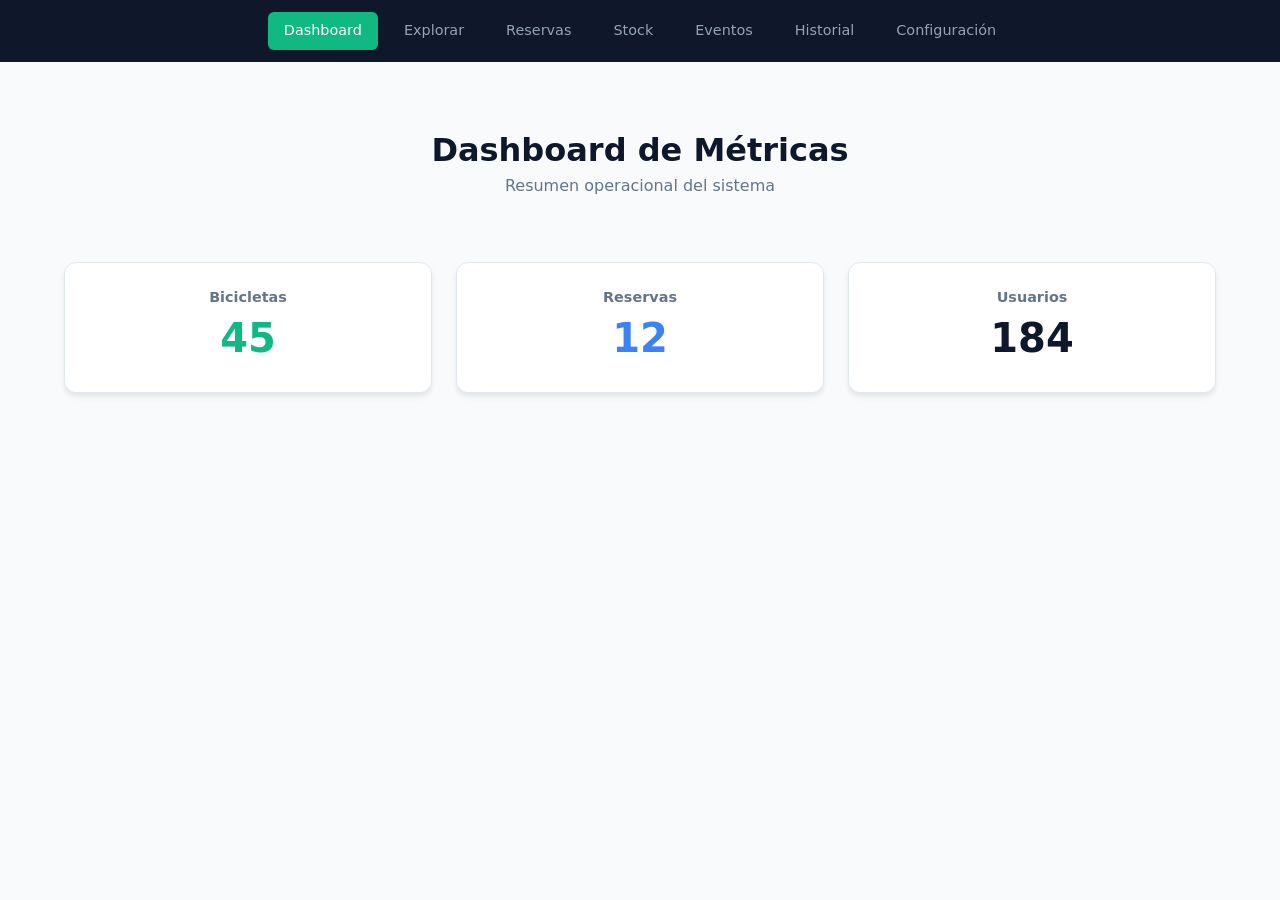
<file: Index.html>
<!DOCTYPE html>
<html lang="es">
<head>
    <meta charset="UTF-8">
    <meta name="viewport" content="width=device-width, initial-scale=1.0">
    <script>
        // Redirigir al dashboard como página principal
        window.location.href = "dashboard.html";
    </script>
</head>
<body>
</body>
</html>
</file>
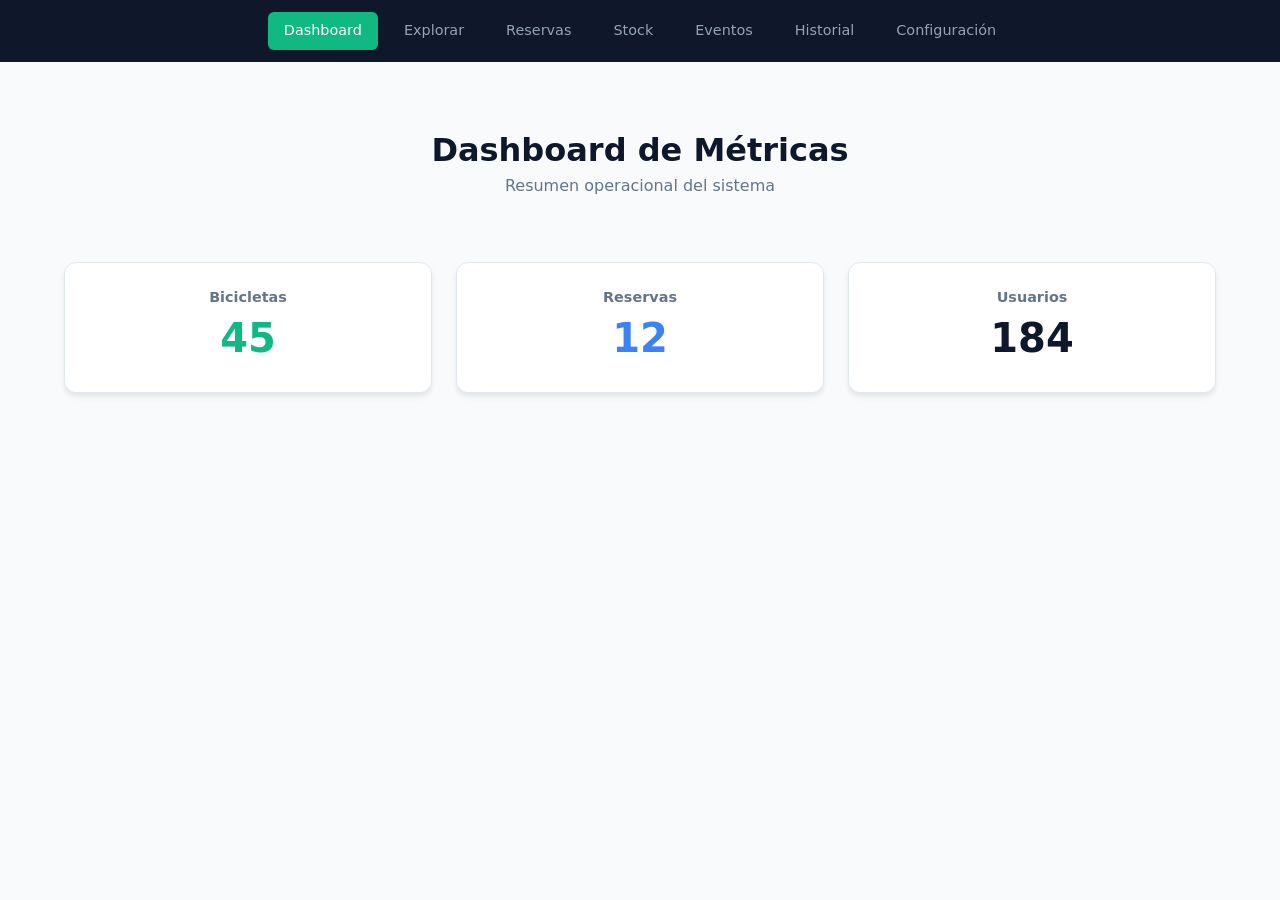
<file: dashboard.html>
<!DOCTYPE html>
<html lang="es">
<head>
    <meta charset="UTF-8">
    <title>Dashboard - BiciSystem</title>
    <link rel="stylesheet" href="styles.css">
</head>
<body>
    <nav>
        <a href="dashboard.html" class="active">Dashboard</a>
        <a href="explorar.html">Explorar</a>
        <a href="reservas.html">Reservas</a>
        <a href="stock.html">Stock</a>
        <a href="eventos.html">Eventos</a>
        <a href="historial.html">Historial</a>
        <a href="configuracion.html">Configuración</a>
    </nav>

    <div class="container">
        <header>
            <h1>Dashboard de Métricas</h1>
            <p style="color: #64748b;">Resumen operacional del sistema</p>
        </header>

        <div style="display: grid; grid-template-columns: repeat(auto-fit, minmax(280px, 1fr)); gap: 1.5rem;">
            <div class="card" style="text-align: center;">
                <h3 style="color: #64748b; font-size: 0.9rem;">Bicicletas</h3>
                <div id="val-bikes" style="font-size: 2.5rem; font-weight: 800; color: var(--secondary);">0</div>
            </div>
            <div class="card" style="text-align: center;">
                <h3 style="color: #64748b; font-size: 0.9rem;">Reservas</h3>
                <div id="val-res" style="font-size: 2.5rem; font-weight: 800; color: var(--accent);">0</div>
            </div>
            <div class="card" style="text-align: center;">
                <h3 style="color: #64748b; font-size: 0.9rem;">Usuarios</h3>
                <div id="val-users" style="font-size: 2.5rem; font-weight: 800; color: var(--primary);">0</div>
            </div>
        </div>
    </div>

    <script>
        // JS Básico para simular carga de datos
        document.addEventListener('DOMContentLoaded', () => {
            const animate = (id, target) => {
                let current = 0;
                const interval = setInterval(() => {
                    if (current >= target) clearInterval(interval);
                    document.getElementById(id).textContent = current;
                    current += Math.ceil(target / 20);
                    if (current > target) current = target;
                }, 30);
            };

            animate('val-bikes', 45);
            animate('val-res', 12);
            animate('val-users', 184);
        });
    </script>
</body>
</html>
</file>
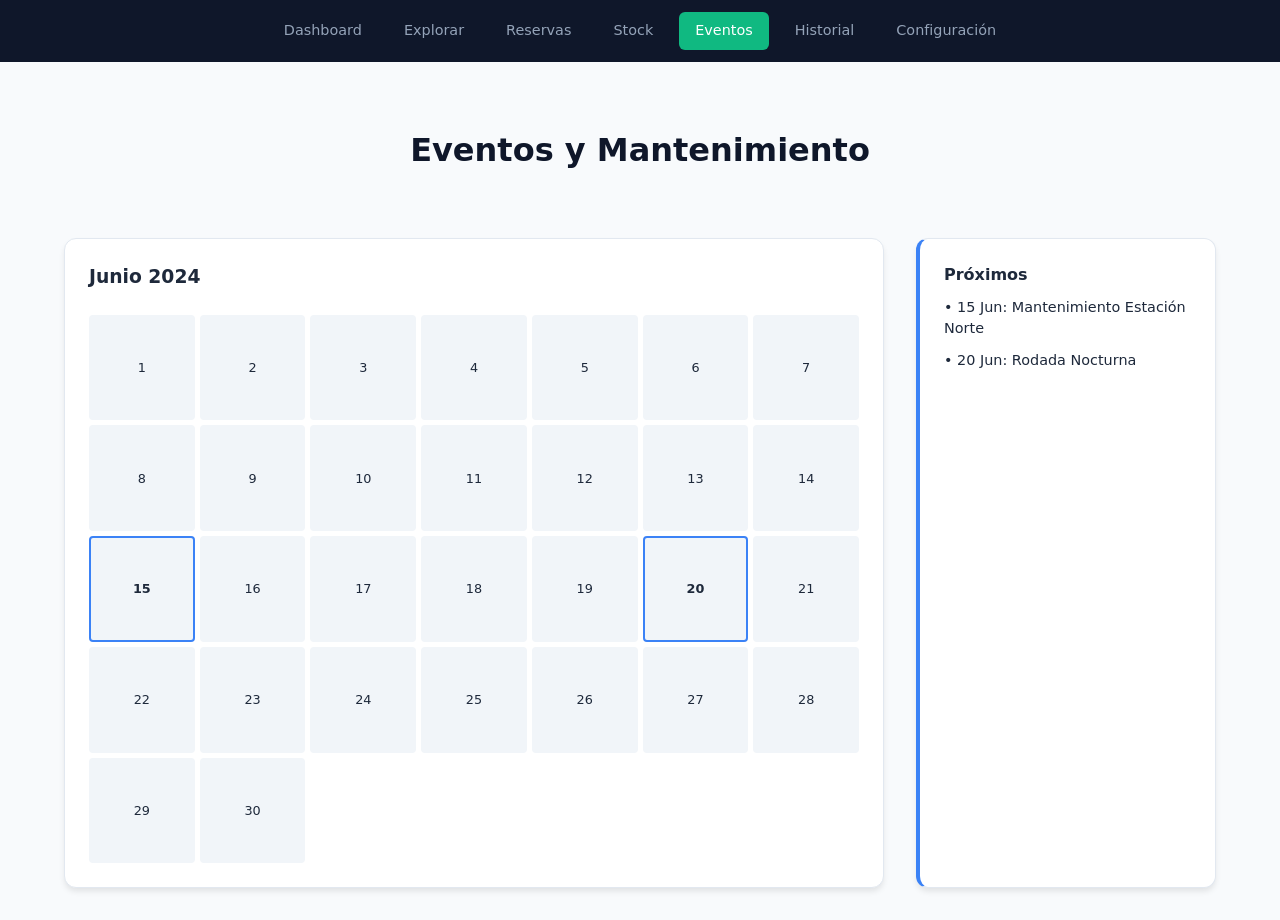
<file: eventos.html>
<!DOCTYPE html>
<html lang="es">
<head>
    <meta charset="UTF-8">
    <title>Eventos - BiciSystem</title>
    <link rel="stylesheet" href="styles.css">
    <style>
        .calendar { display: grid; grid-template-columns: repeat(7, 1fr); gap: 5px; }
        .day { aspect-ratio: 1; display: flex; align-items: center; justify-content: center; background: #f1f5f9; border-radius: 4px; font-size: 0.8rem; }
        .has-event { border: 2px solid var(--accent); font-weight: bold; }
    </style>
</head>
<body>
    <nav>
        <a href="dashboard.html">Dashboard</a>
        <a href="explorar.html">Explorar</a>
        <a href="reservas.html">Reservas</a>
        <a href="stock.html">Stock</a>
        <a href="eventos.html" class="active">Eventos</a>
        <a href="historial.html">Historial</a>
        <a href="configuracion.html">Configuración</a>
    </nav>

    <div class="container">
        <header>
            <h1>Eventos y Mantenimiento</h1>
        </header>

        <div style="display: grid; grid-template-columns: 1fr 300px; gap: 2rem;">
            <div class="card">
                <h3>Junio 2024</h3>
                <br>
                <div class="calendar" id="calendar"></div>
            </div>
            
            <div class="card" style="border-left: 4px solid var(--accent);">
                <h4>Próximos</h4>
                <p style="font-size: 0.9rem; margin-top: 10px;">• 15 Jun: Mantenimiento Estación Norte</p>
                <p style="font-size: 0.9rem; margin-top: 10px;">• 20 Jun: Rodada Nocturna</p>
            </div>
        </div>
    </div>

    <script>
        const cal = document.getElementById('calendar');
        for(let i=1; i<=30; i++) {
            const isEvent = [15, 20].includes(i);
            cal.innerHTML += `<div class="day ${isEvent ? 'has-event' : ''}">${i}</div>`;
        }
    </script>
</body>
</html>
</file>
<file: styles.css>
/* =========================
   VARIABLES Y RESET
========================= */
:root {
    --primary: #0f172a;
    --secondary: #10b981;
    --accent: #3b82f6;
    --bg: #f8fafc;
    --white: #ffffff;
    --text-main: #1e293b;
    --border: #e2e8f0;
    --shadow: 0 4px 6px -1px rgb(0 0 0 / 0.1);
}

* { box-sizing: border-box; margin: 0; padding: 0; }
body { font-family: system-ui, -apple-system, sans-serif; background: var(--bg); color: var(--text-main); line-height: 1.5; }

/* =========================
   NAVEGACIÓN UNIFICADA
========================= */
nav {
    background: var(--primary);
    padding: 0.75rem 1rem;
    position: sticky;
    top: 0;
    z-index: 1000;
    display: flex;
    justify-content: center;
    gap: 10px;
    flex-wrap: wrap;
}

nav a {
    color: #94a3b8;
    text-decoration: none;
    font-size: 0.9rem;
    padding: 8px 16px;
    border-radius: 6px;
    font-weight: 500;
    transition: 0.2s;
}

<<<<<<< HEAD
nav a:hover { color: white; background: rgba(255,255,255,0.05); }
nav a.active { background: var(--secondary); color: white; }
=======
nav a:hover,
nav a.active {
    background: var(--secondary);
    border-radius: 4px;
}

/* =========================
   HEADER
========================= */
header {
    text-align: center;
    padding: 2rem;
    color: var(--primary);
}

/* =========================
   DASHBOARD
========================= */
.metrics-grid {
    display: grid;
    grid-template-columns: repeat(auto-fit, minmax(200px, 1fr));
    gap: 20px;
    padding: 20px;
    max-width: 1000px;
    margin: 0 auto;
}

.metric-value {
    font-size: 2rem;
    font-weight: bold;
    color: var(--secondary);
}

/* =========================
   CARDS (USADO EN VARIAS VISTAS)
========================= */
.card {
    background: var(--white);
    border-radius: 10px;
    box-shadow: 0 4px 6px rgba(0,0,0,0.1);
}

/* Card específica (perfil) */
.perfil-page .card {
    display: flex;
    overflow: hidden;
    max-width: 600px;
}

.info {
    padding: 30px;
}

/* =========================
   PERFIL
========================= */
.perfil-page main {
    display: flex;
    justify-content: center;
    padding: 50px;
}

.perfil-page img {
    width: 250px;
    object-fit: cover;
    background: #eee;
}

.status {
    color: var(--secondary);
    font-weight: bold;
}

/* =========================
   STOCK
========================= */
.stock-page main {
    max-width: 900px;
    margin: 0 auto;
    padding: 20px;
}

table {
    width: 100%;
    border-collapse: collapse;
    background: white;
}

th, td {
    padding: 15px;
    border-bottom: 1px solid #ddd;
    text-align: left;
}

th {
    background: var(--primary);
    color: white;
}

.stock-page img {
    width: 50px;
    border-radius: 4px;
}

.btn-view {
    color: var(--secondary);
    text-decoration: none;
    font-weight: bold;
}

/* =========================
   CONFIGURACIÓN
========================= */
.config-page main {
    max-width: 500px;
    margin: 40px auto;
    background: white;
    padding: 30px;
    border-radius: 8px;
}

.form-group {
    margin-bottom: 15px;
    display: flex;
    flex-direction: column;
}

input {
    padding: 10px;
    margin-top: 5px;
    border: 1px solid #ddd;
    border-radius: 4px;
}

button {
    background: var(--secondary);
    color: white;
    border: none;
    padding: 12px;
    cursor: pointer;
    border-radius: 4px;
    font-weight: bold;
}
/* =========================
   COMPONENTES
========================= */
.container { max-width: 1200px; margin: 2rem auto; padding: 0 1.5rem; }
header { text-align: center; margin-bottom: 2rem; }
h1 { font-size: 2rem; color: var(--primary); }

.card {
    background: var(--white);
    border-radius: 12px;
    border: 1px solid var(--border);
    box-shadow: var(--shadow);
    padding: 1.5rem;
}

.btn {
    background: var(--secondary);
    color: white;
    border: none;
    padding: 0.75rem 1.5rem;
    border-radius: 8px;
    cursor: pointer;
    font-weight: bold;
    text-decoration: none;
    display: inline-block;
}

/* TABLAS */
.table-container { overflow-x: auto; border-radius: 12px; border: 1px solid var(--border); background: white; }
table { width: 100%; border-collapse: collapse; min-width: 600px; }
th { background: #f1f5f9; padding: 1rem; text-align: left; color: #64748b; font-size: 0.8rem; text-transform: uppercase; }
td { padding: 1rem; border-bottom: 1px solid var(--border); }

/* BADGES */
.badge { padding: 4px 10px; border-radius: 20px; font-size: 0.75rem; font-weight: bold; }
.available { background: #dcfce7; color: #166534; }
.unavailable { background: #fee2e2; color: #991b1b; }
>>>>>>> 5b6d269045e45bd0742bd37403413620bb347eda
</file>
